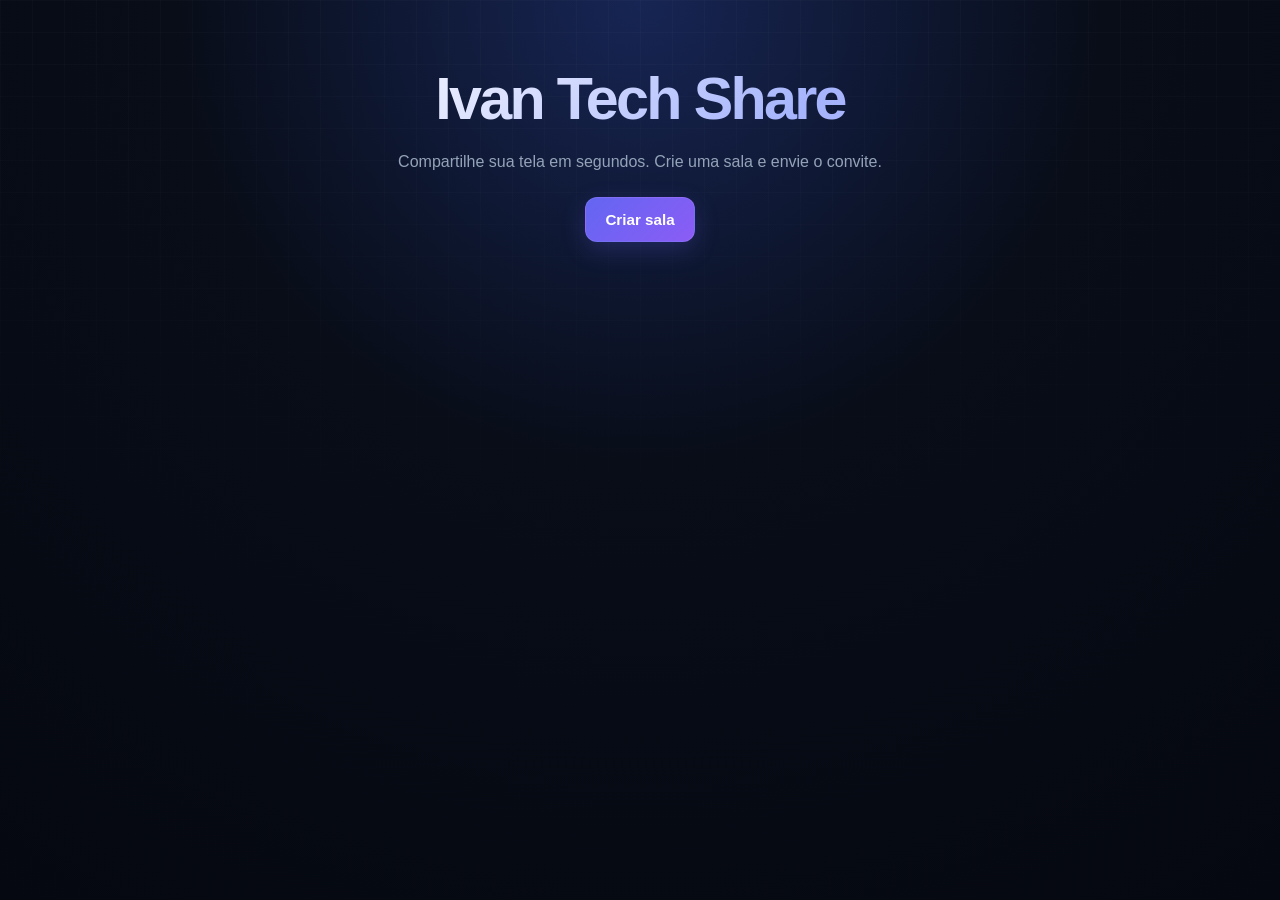
<file: static/index.html>
<!DOCTYPE html>
<html lang="pt-BR">

<head>
    <meta charset="UTF-8">
    <meta
        name="viewport"
        content="width=device-width, initial-scale=1.0"
    >

    <title>Screen Share</title>

    <link
        rel="stylesheet"
        href="/static/style.css"
    >
</head>

<body>

    <main class="container">

        <h1>Ivan Tech <span>Share</span></h1>

        <p>
            Compartilhe sua tela em segundos. Crie uma sala e envie o convite.
        </p>

        <button id="criar-sala">
            Criar sala
        </button>

    </main>

    <script>
        const botao = document.getElementById("criar-sala");

        botao.addEventListener("click", async () => {

            const resposta = await fetch(
                "/criar-sala",
                {
                    method: "POST"
                }
            );

            const dados = await resposta.json();

            window.location.href = dados.url;
        });
    </script>

</body>

</html>
</file>
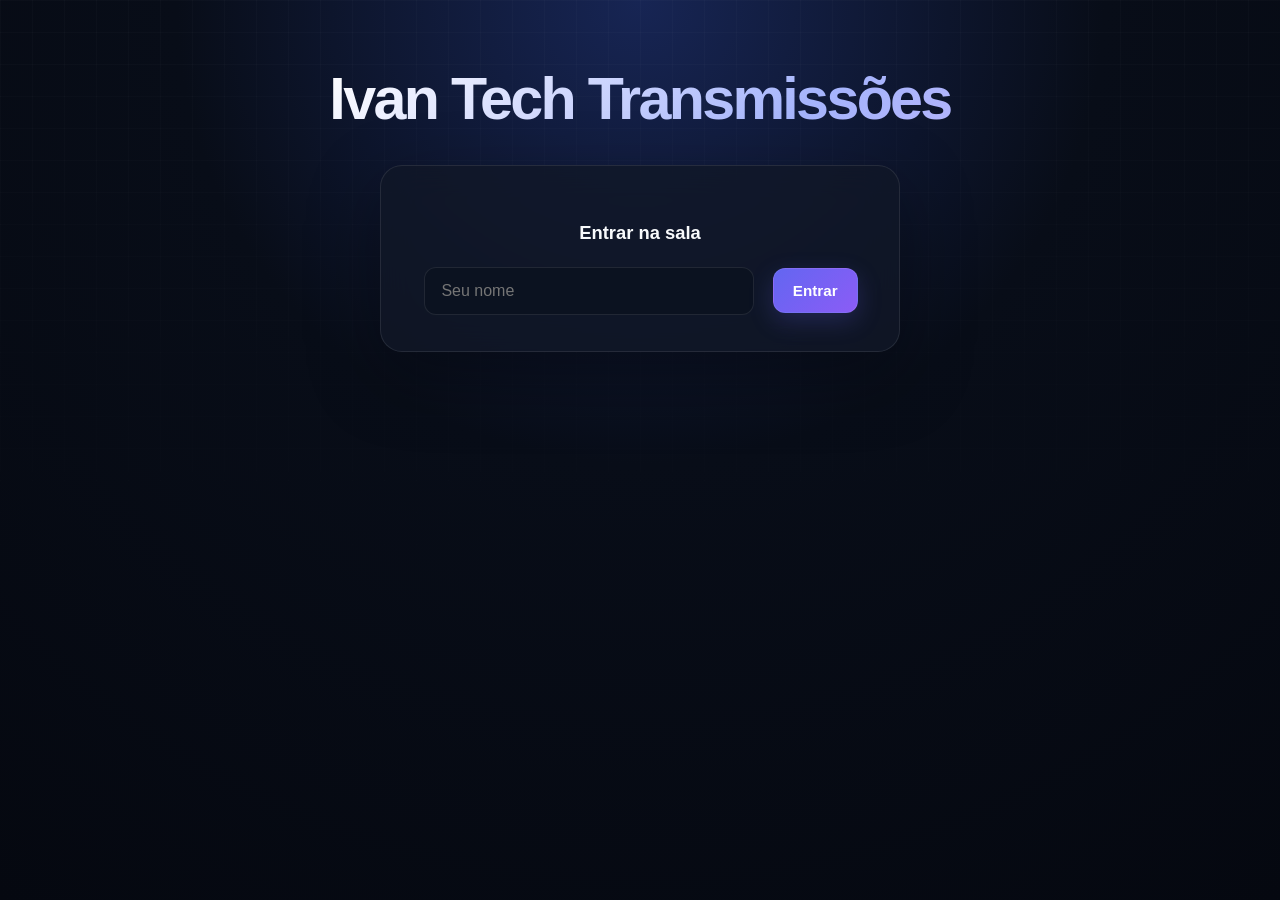
<file: static/sala.html>
<!DOCTYPE html>
<html lang="pt-BR">

<head>
    <meta charset="UTF-8">
    <meta
        name="viewport"
        content="width=device-width, initial-scale=1.0"
    >

    <title>Sala - Screen Share</title>

    <link
        rel="stylesheet"
        href="/static/style.css"
    >
</head>

<body>

<main class="container">

    <h1>Ivan Tech Transmissões</h1>

    <div id="entrada">

        <h2>Entrar na sala</h2>

        <input
            id="nome"
            type="text"
            placeholder="Seu nome"
        >

        <button id="entrar">
            Entrar
        </button>

    </div>


    <div
        id="painel"
        style="display: none;"
    >

        <p id="codigo-sala"></p>

        <button id="copiar-link">
            Copiar convite
        </button>

        <p id="status">
            Conectado
        </p>

        <button id="transmitir">
            Iniciar transmissão
        </button>

        <button
            id="parar"
            style="display: none;"
        >
            Parar transmissão
        </button>


        <h2>Usuários online</h2>

        <div id="usuarios-online">
        </div>


        <h2>Transmissões ativas</h2>

        <div id="transmissoes">
            Nenhuma transmissão ativa.
        </div>


        <h2>Vídeo</h2>

        <video
            id="video"
            autoplay
            playsinline
            controls
        ></video>

    </div>

</main>

<script src="/static/app.js"></script>

</body>

</html>
</file>
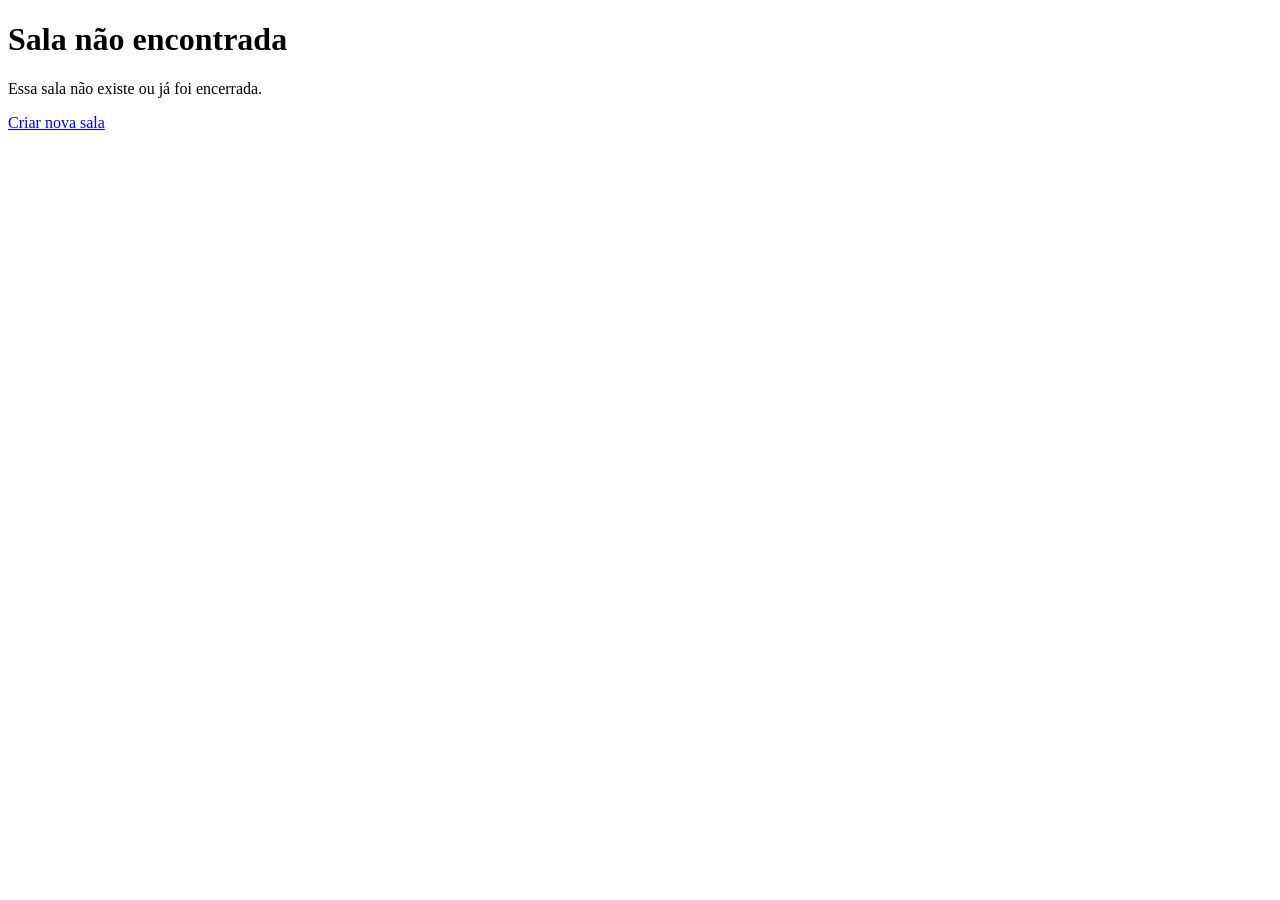
<file: static/sala_inexistente.html>
<!DOCTYPE html>
<html lang="pt-BR">

<head>
    <meta charset="UTF-8">
    <title>Sala não encontrada</title>
</head>

<body>

    <h1>Sala não encontrada</h1>

    <p>
        Essa sala não existe ou já foi encerrada.
    </p>

    <a href="/">
        Criar nova sala
    </a>

</body>

</html>
</file>
<file: static/style.css>
* {
    box-sizing: border-box;
}

:root {
    color-scheme: dark;

    --bg: #080d18;
    --panel: #111827;
    --panel2: #172033;

    --text: #f8fafc;
    --muted: #94a3b8;

    --accent: #6366f1;
    --accent2: #8b5cf6;

    --border: rgba(255, 255, 255, .09);
}

body {
    margin: 0;
    min-height: 100vh;

    color: var(--text);

    font-family:
        Inter,
        "Segoe UI",
        Arial,
        sans-serif;

    background:
        radial-gradient(
            circle at top,
            #172554 0,
            var(--bg) 42%,
            #050810 100%
        );
}


/* Fundo quadriculado sutil */

body::before {
    content: "";

    position: fixed;
    inset: 0;

    pointer-events: none;

    background:
        linear-gradient(
            rgba(255, 255, 255, .018) 1px,
            transparent 1px
        ),
        linear-gradient(
            90deg,
            rgba(255, 255, 255, .018) 1px,
            transparent 1px
        );

    background-size: 32px 32px;

    mask-image:
        linear-gradient(
            to bottom,
            black,
            transparent 75%
        );
}


/* Container */

.container {
    width: min(94%, 1100px);

    margin: 0 auto;

    padding: 64px 0;

    text-align: center;
}


/* Títulos */

h1 {
    margin: 0 0 12px;

    font-size:
        clamp(
            2rem,
            5vw,
            3.7rem
        );

    letter-spacing: -.045em;

    background:
        linear-gradient(
            135deg,
            #ffffff 20%,
            #a5b4fc 65%,
            #c4b5fd
        );

    -webkit-background-clip: text;

    color: transparent;
}


h2 {
    margin-top: 28px;

    font-size: 1.15rem;
}


p {
    color: var(--muted);

    line-height: 1.6;
}


/* Painéis */

#entrada,
#painel,
main.container > p,
main.container > button {
    position: relative;
}


#entrada,
#painel {
    max-width: 900px;

    margin: 32px auto 0;

    padding: 28px;

    border:
        1px solid
        var(--border);

    border-radius: 22px;

    background:
        rgba(
            17,
            24,
            39,
            .78
        );

    box-shadow:
        0 24px 70px
        rgba(
            0,
            0,
            0,
            .35
        );

    backdrop-filter:
        blur(16px);
}


#entrada {
    max-width: 520px;
}


/* Input */

input {
    width:
        min(
            100%,
            330px
        );

    padding:
        14px 16px;

    margin: 8px;

    border:
        1px solid
        var(--border);

    border-radius: 12px;

    outline: none;

    background: #0b1220;

    color: white;

    font-size: 1rem;

    transition: .2s;
}


input:focus {
    border-color: #818cf8;

    box-shadow:
        0 0 0 4px
        rgba(
            99,
            102,
            241,
            .15
        );
}


/* Botões */

button {
    padding:
        13px 19px;

    margin: 6px;

    border:
        1px solid
        rgba(
            255,
            255,
            255,
            .08
        );

    border-radius: 12px;

    cursor: pointer;

    color: white;

    font-weight: 700;

    font-size: .95rem;

    background:
        linear-gradient(
            135deg,
            var(--accent),
            var(--accent2)
        );

    box-shadow:
        0 8px 24px
        rgba(
            99,
            102,
            241,
            .22
        );

    transition:
        transform .18s,
        filter .18s,
        box-shadow .18s;
}


button:hover:not(:disabled) {
    transform:
        translateY(-2px);

    filter:
        brightness(1.08);

    box-shadow:
        0 12px 30px
        rgba(
            99,
            102,
            241,
            .30
        );
}


button:active:not(:disabled) {
    transform:
        translateY(0);
}


button:disabled {
    cursor: not-allowed;

    opacity: .45;
}


/* Botão copiar */

#copiar-link {
    background: #1e293b;

    box-shadow: none;
}


/* Botão parar */

#parar {
    background:
        linear-gradient(
            135deg,
            #dc2626,
            #ef4444
        );
}


/* Código da sala */

#codigo-sala {
    display: inline-block;

    margin:
        4px 0 12px;

    padding:
        7px 12px;

    border-radius: 999px;

    background:
        rgba(
            99,
            102,
            241,
            .13
        );

    color: #c7d2fe;

    font-weight: 700;
}


/* Status */

#status {
    display: block;

    width: max-content;

    max-width: 100%;

    margin:
        18px auto;

    padding:
        8px 13px;

    border:
        1px solid
        rgba(
            52,
            211,
            153,
            .18
        );

    border-radius: 999px;

    color: #a7f3d0;

    background:
        rgba(
            16,
            185,
            129,
            .08
        );

    font-size: .9rem;
}


/* Usuários e transmissões */

#usuarios-online,
#transmissoes {
    margin:
        12px auto 24px;

    padding: 14px;

    border:
        1px solid
        var(--border);

    border-radius: 14px;

    background:
        rgba(
            8,
            13,
            24,
            .55
        );

    color: var(--muted);

    text-align: left;
}


.usuario-item,
.transmissao-card {
    display: flex;

    align-items: center;

    justify-content:
        space-between;

    gap: 12px;

    padding:
        11px 13px;

    margin:
        7px 0;

    border-radius: 10px;

    background:
        rgba(
            255,
            255,
            255,
            .045
        );

    color: #e2e8f0;
}


/* Bolinha verde online */

.usuario-item::before {
    content: "";

    width: 8px;
    height: 8px;

    flex:
        0 0 8px;

    border-radius: 50%;

    background: #22c55e;

    box-shadow:
        0 0 12px
        rgba(
            34,
            197,
            94,
            .65
        );
}


.transmissao-card span {
    flex: 1;
}


/* Vídeo */

video {
    width: 100%;

    max-height: 650px;

    min-height: 260px;

    margin-top: 8px;

    border:
        1px solid
        var(--border);

    border-radius: 16px;

    background: #020617;

    box-shadow:
        0 18px 50px
        rgba(
            0,
            0,
            0,
            .35
        );
}


a {
    color: #a5b4fc;
}


/* Celular */

@media (max-width: 640px) {

    .container {
        padding:
            36px 0;
    }

    #entrada,
    #painel {
        padding: 20px;

        border-radius: 18px;
    }

    input,
    button {
        width: 100%;

        margin:
            6px 0;
    }

    .transmissao-card {
        align-items:
            stretch;

        flex-direction:
            column;
    }

    video {
        min-height: 190px;
    }
}
</file>
